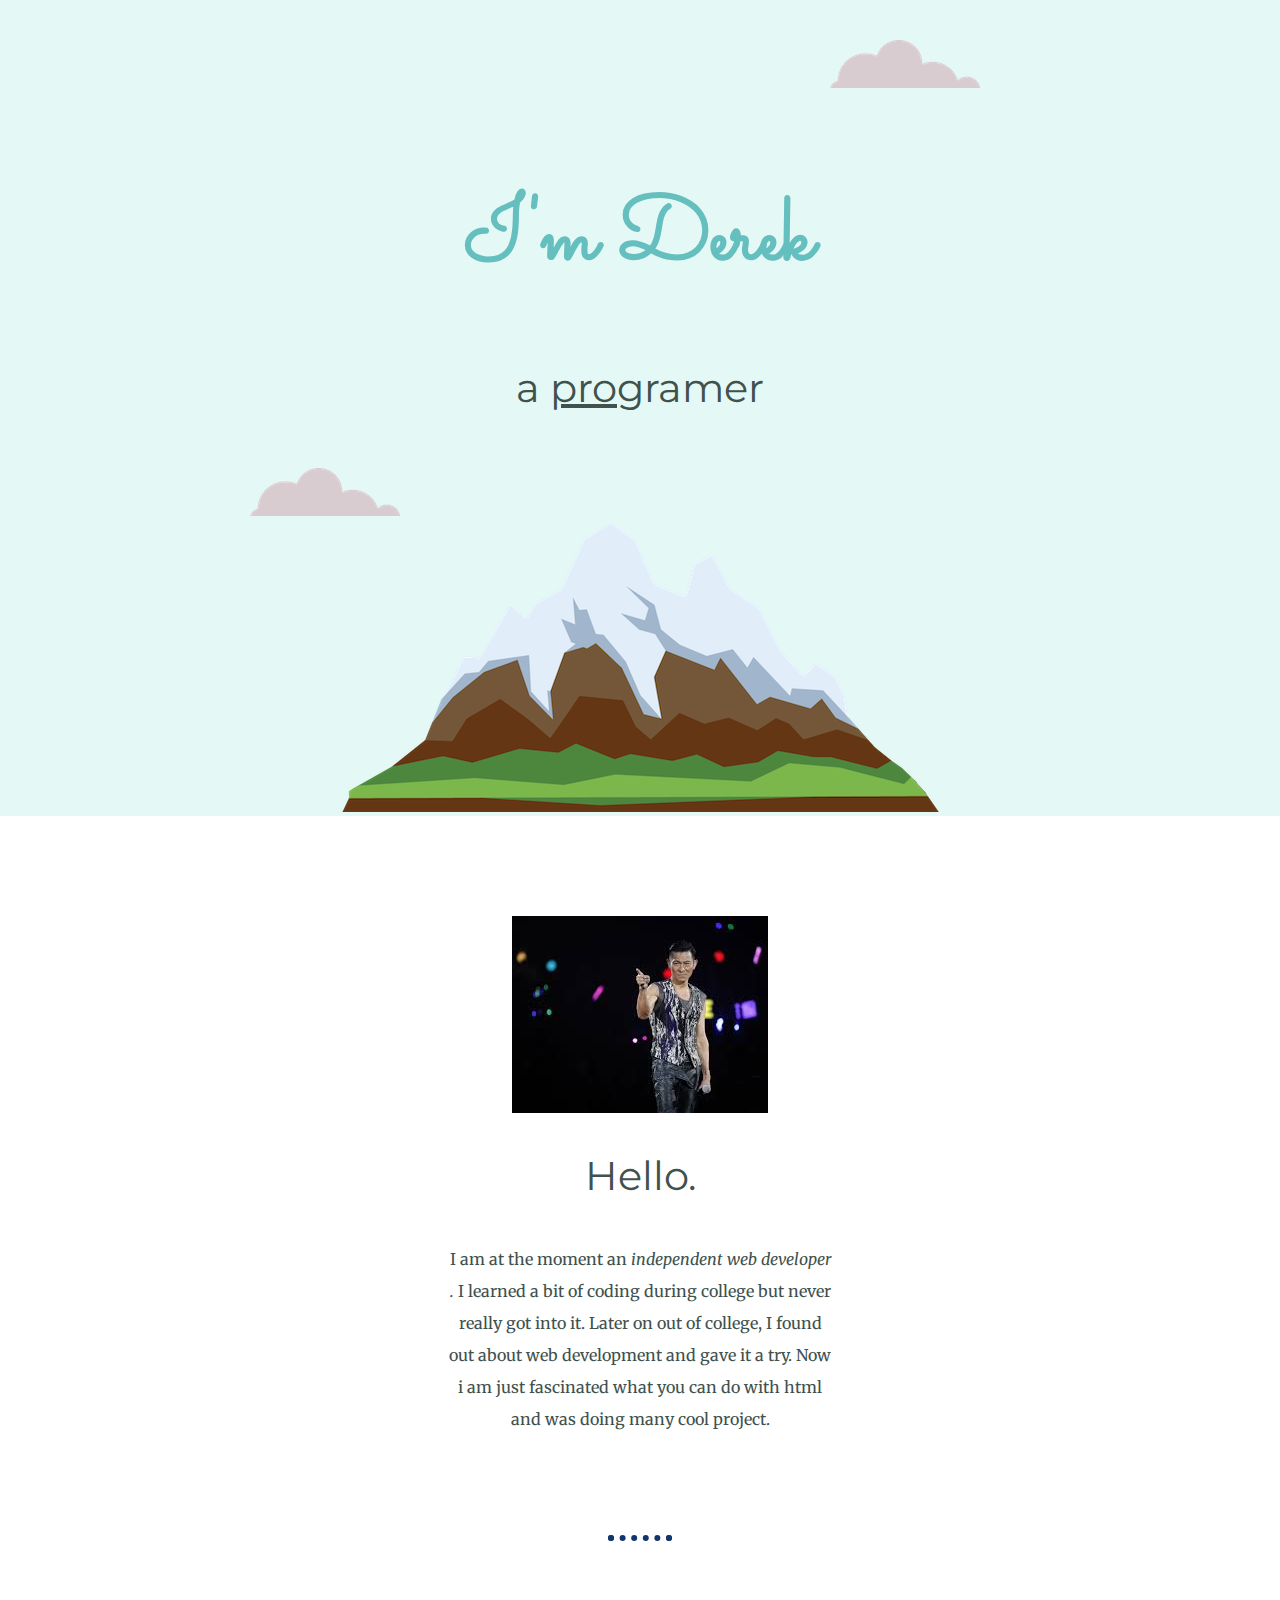
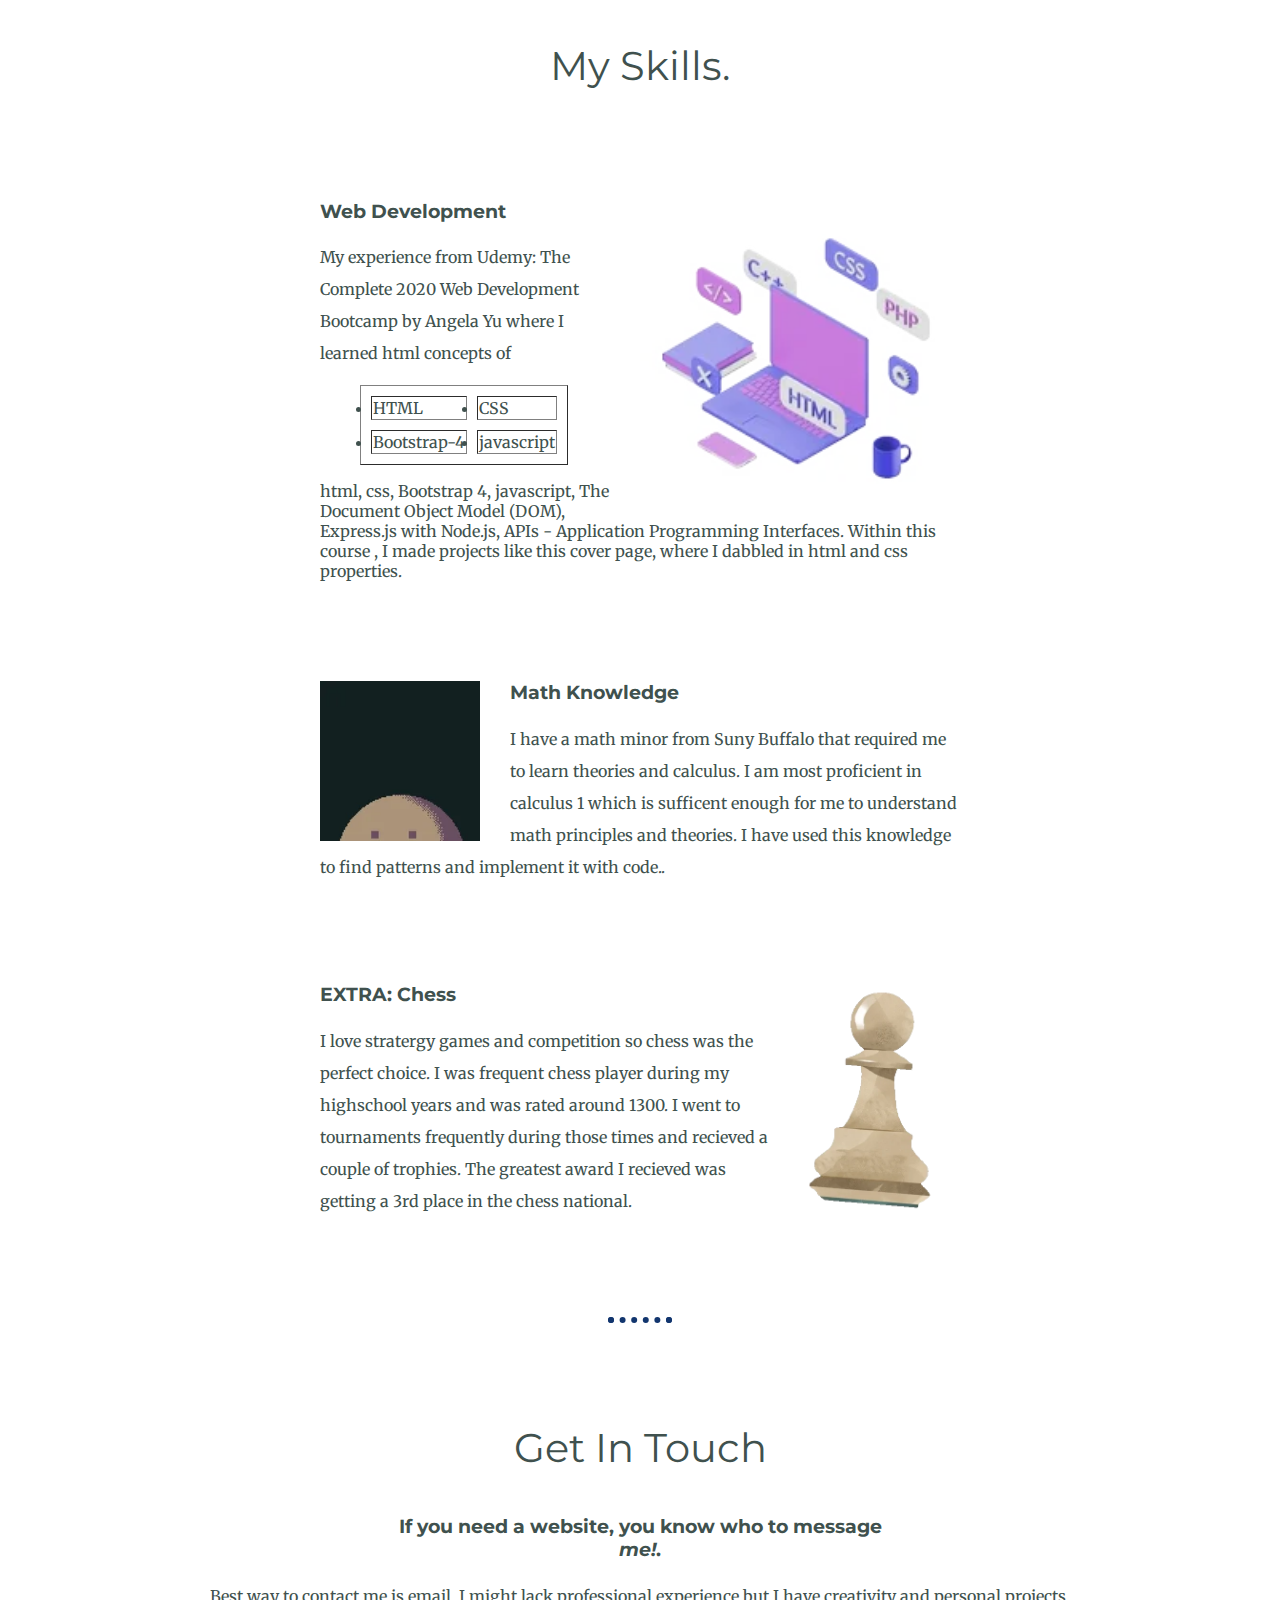
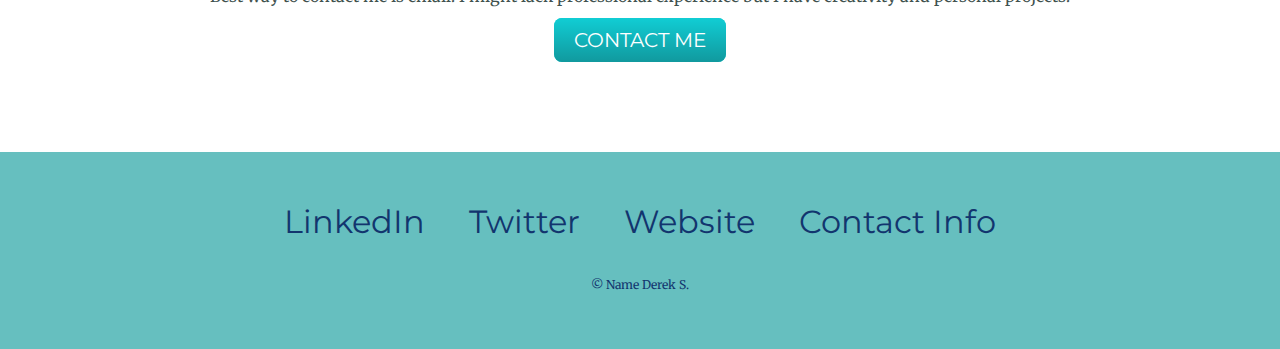
<file: index.html>
<!DOCTYPE html>
<html lang="en" dir="ltr">

<head>
  <meta charset="utf-8">
  <title>My site</title>
  <link rel="stylesheet" type="text/css" href="CSS/styles.css">
  <link rel="icon" href="favicon.ico" type="image/x-icon">
  <link rel="preconnect" href="https://fonts.googleapis.com">
  <link rel="preconnect" href="https://fonts.gstatic.com" crossorigin>
  <link href="https://fonts.googleapis.com/css2?family=Merriweather&family=Montserrat&family=Sacramento&display=swap" rel="stylesheet">
</head>

<body>
  <div class="top-container">
    <img class="top-cloud" src="images/cloud.png" alt="cloud-img" />
    <h1>I'm Derek</h1>
    <h2>a <span class="pro">pro</span>gramer</h2>
    <img class="bottom-cloud" src="images/cloud.png" alt="cloud-img" />
    <img src="images/mountain.png" alt="mountain-img">
  </div>
  <div class="middle-container">
    <div class="profile">
      <img src="images/andy1.jpg" alt="that is me XD">
      <h2>Hello.</h2>
      <p class="intro"> I am at the moment an <em>independent web developer .</em> I learned a bit of coding during college but never really got into it. Later on out of college, I found out about web development and gave it a try. Now i am just
        fascinated what you can do with html and was doing many cool project. </p>
    </div>
    <hr>
    <div class="skills">
      <h2>My Skills.</h2>
      <div class="skill-row">
        <img class="code-img" src="images/web_development.webp" alt="coding">
        <h3>Web Development</h3>
        <p class="code-skill-description"> My experience from Udemy: The Complete 2020 Web Development Bootcamp by Angela Yu where I learned html concepts of
        <ul>
          <table border="1" cellspacing="10">
            <tr>
              <td>
                <li>HTML</li>
              </td>
              <td>
                <li>CSS</li>
              </td>
            </tr>
            <tr>
              <td>
                <li>Bootstrap-4</li>
              </td>
              <td>
                <li>javascript</li>
              </td>
            </tr>
          </table>
        </ul>html, css, Bootstrap 4, javascript, The Document Object Model (DOM), Express.js with Node.js, APIs - Application Programming Interfaces. Within this course , I made projects like this cover page, where I dabbled in html and css
        properties.</p>
      </div>
      <div class="skill-row">
        <img class="math-img" src="images/math.webp" alt="math">
        <h3>Math Knowledge</h3>
        <p class="cmath-skill-description"> I have a math minor from Suny Buffalo that required me to learn theories and calculus. I am most proficient in calculus 1 which is sufficent enough for me to understand math principles and theories. I have
          used this knowledge to find patterns and implement it with code..</p>
      </div>
      <div class="skill-row">
        <img class="chess-img" src="images/pawn.webp" alt="chess-castle">
        <h3>EXTRA: Chess</h3>
        <p class="chess-skill-description"> I love stratergy games and competition so chess was the perfect choice. I was frequent chess player during my highschool years and was rated around 1300. I went to tournaments frequently during those times
          and recieved a couple of trophies. The greatest award I recieved was getting a 3rd place in the chess national.</p>
      </div>
    </div>
    <hr>
    <div class="contact-me">
      <h2>Get In Touch</h2>
      <h3>If you need a website, you know who to message<br><em>me!</em>.</h3>
      <p class="contact-message">Best way to contact me is email. I might lack professional experience but I have creativity and personal projects.</p>
      <a class="btn" href="mailto:dprojectonly@gmail.com">CONTACT ME</a>
    </div>
  </div>


  <div class="bottom-container">
    <a class="footer-link" href="https://www.linkedin.com/">LinkedIn</a>
    <a class="footer-link" href="https://twitter.com/">Twitter</a>
    <a class="footer-link" href="https://www.appbrewery.co/">Website</a>
    <a class="footer-link" href="contact.html"> Contact Info </a>
    <p class="copyright">© Name Derek S.</p>
  </div>




</body>

</html>
</file>
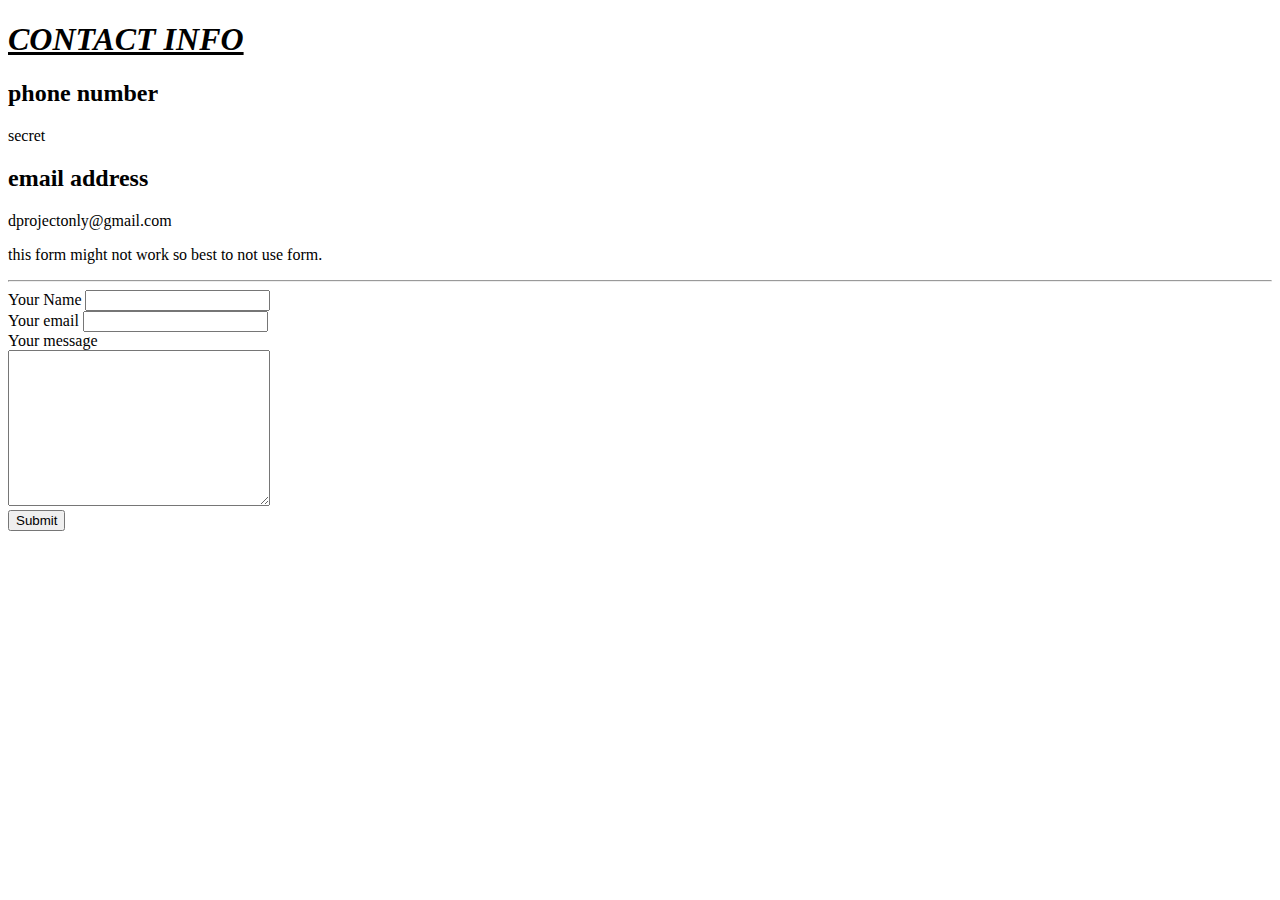
<file: contact.html>
<!DOCTYPE html>
<html lang="en" dir="ltr">
  <head>
    <meta charset="utf-8">
    <title>My contact</title>
  </head>
  <body>
    <h1><em> <u>CONTACT INFO</u></em>  </h1>
    <h2>phone number</h2>
    <p>       secret     </p>
    <h2>email address</h2>
    <p>      dprojectonly@gmail.com     </p>
    <p> this form might not work so best to not use form.</p>
      <hr />


    <form class="" action="dprojectonly@gmail.com" method="post" enctype="text/plain">
      <label>Your Name</label>
      <input type="text" name="yourName" value=""><br />
      <label>Your email</label>
      <input type="email" name="yourEmail"><br />

      <label> Your message</label><br>
      <textarea name="yourMessage" rows="10" cols="30"></textarea><br>
      <input type="submit">

    </form>
  </body>

</html>
</file>
<file: CSS/styles.css>
/* div{
  background-color: #E4F9F5;
  margin: 0;



} */

body{
  color:#40514E;
  margin:0;
  text-align: center;
  font-family: 'Merriweather', serif;
}
h1{
  margin:50px auto 0 auto;
  font-size: 5.625rem ;
  font-family: 'Sacramento', cursive;
  color: #66BFBF;
  line-height: 2;


}
h2{
  padding-bottom:10px;
  font-family: 'Montserrat', sans-serif;
  font-size:2.5rem;
  color: #40514E;
  font-weight: normal;
}
h3{
  color:#40514E;
  font-family: 'Montserrat', sans-serif;
}
p{
  line-height:2;
}
hr{
  border: dotted #12356E 6px;
  border-bottom: 0;
  width: 4%;
  margin: 100px auto;
}
a{
  color: #12356E;
  font-family: 'Montserrat', sans-serif;
  margin: 10px 20px;
  font-size: 200%;
  text-decoration: none;
}
a:hover{
  color:#EAF6F6;
}
.skill-row{
  margin: 100px auto;
  width:50%;
  text-align: left;
}
.top-container{
  background-color: #E4F9F5;
  padding-top:100px;
  position: relative;
}
.middle-container{
  margin: 100px 0;
}
.bottom-container{
  background-color: #66BFBF;
  padding: 50px 0 20px;
}
.pro{
  text-decoration: underline;
}
.intro{
  width:30%;
  margin:auto;
}
.contat-message{
  margin:40px auto 60px;
  width: 40%;
}
.bottom-cloud{
  position: absolute;
  left:250px;
  bottom:300px;
}
.top-cloud{
  position: absolute;
  right: 300px;
  top:40px

}
.code-img{
  width:50%;
  float:right;
  margin-left: 30px;
}
.math-img{
  width:25%;
  float:left;
  margin-right: 30px;
}
.chess-img{
  width:25%;
  float:right;
  margin-left: 30px;
}
.code-skill-description{

}
.chess-skill-description{

}

.copyright{
  color: #12356E;
  font-size: 0.75rem;
  padding: 20px 0;
}
.btn {
  background: #11CDD4;
  background-image: -webkit-linear-gradient(top, #11CDD4, #11999E);
  background-image: -moz-linear-gradient(top, #11CDD4, #11999E);
  background-image: -ms-linear-gradient(top, #11CDD4, #11999E);
  background-image: -o-linear-gradient(top, #11CDD4, #11999E);
  background-image: linear-gradient(to bottom, #11CDD4, #11999E);
  -webkit-border-radius: 8;
  -moz-border-radius: 8;
  border-radius: 8px;
  font-family: 'Montserrat', sans-serif;
  color: #ffffff;
  font-size: 20px;
  padding: 10px 20px 10px 20px;
  text-decoration: none;
}

.btn:hover {
  background: #30e3cb;
  background-image: -webkit-linear-gradient(top, #30e3cb, #2BC4AD);
  background-image: -moz-linear-gradient(top, #30e3cb, #2BC4AD);
  background-image: -ms-linear-gradient(top, #30e3cb, #2BC4AD);
  background-image: -o-linear-gradient(top, #30e3cb, #2BC4AD);
  background-image: linear-gradient(to bottom, #30e3cb, #2BC4AD);
  text-decoration: none;
}
</file>
